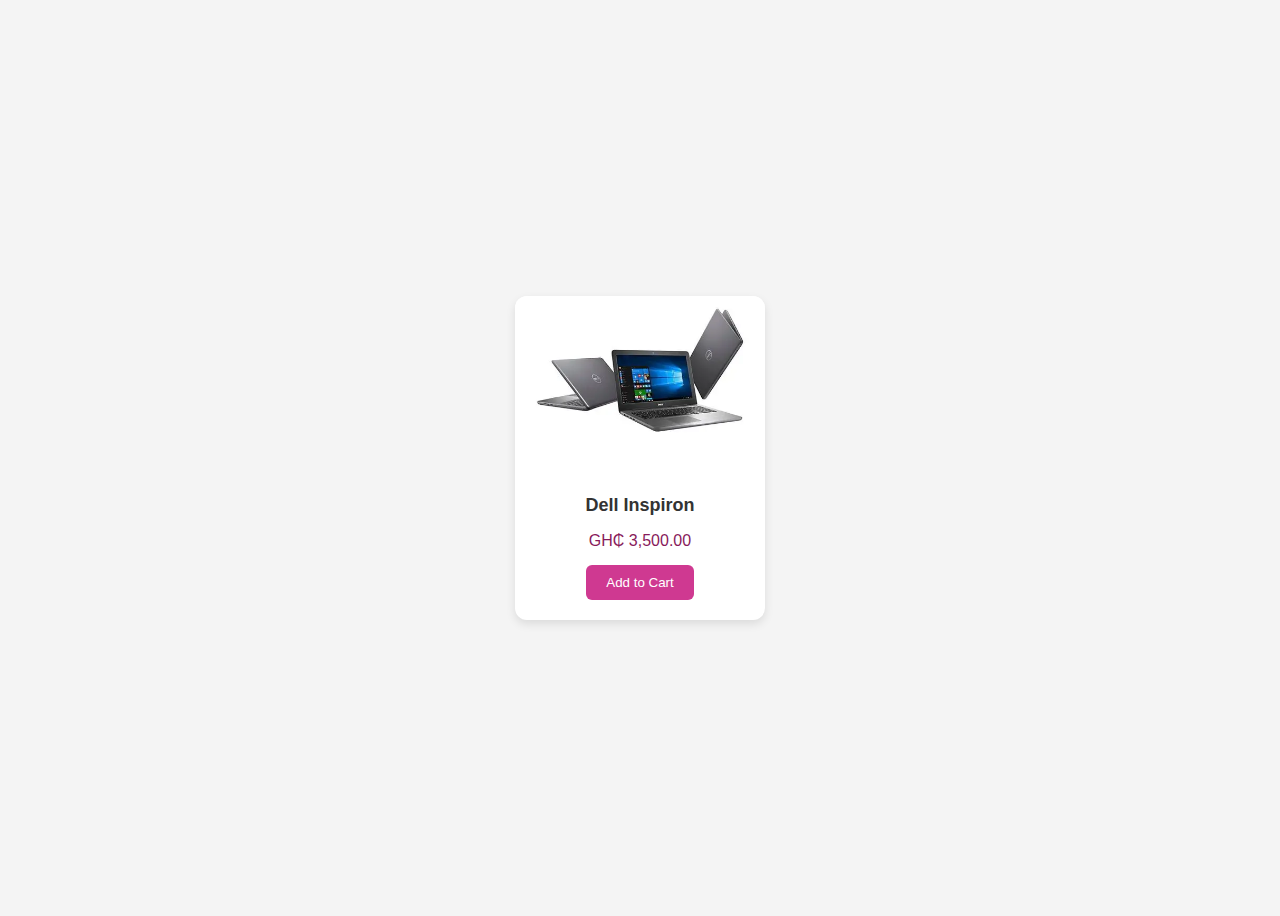
<file: index.html>
<!DOCTYPE html>
<html lang="en">

<head>
    <meta charset="UTF-8">
    <meta name="viewport" content="width=device-width, initial-scale=1.0">

    <title>Product Card</title>

    <link rel="stylesheet" href="style.css">
</head>

<body>

    <div class="card">
        <img src="Product card 2.webp" alt="Product Image">

        <h2>Dell Inspiron</h2>

        <p class="price">GH₵ 3,500.00</p>

        <button class="btn">Add to Cart</button>
    </div>

</body>


</html>
</file>
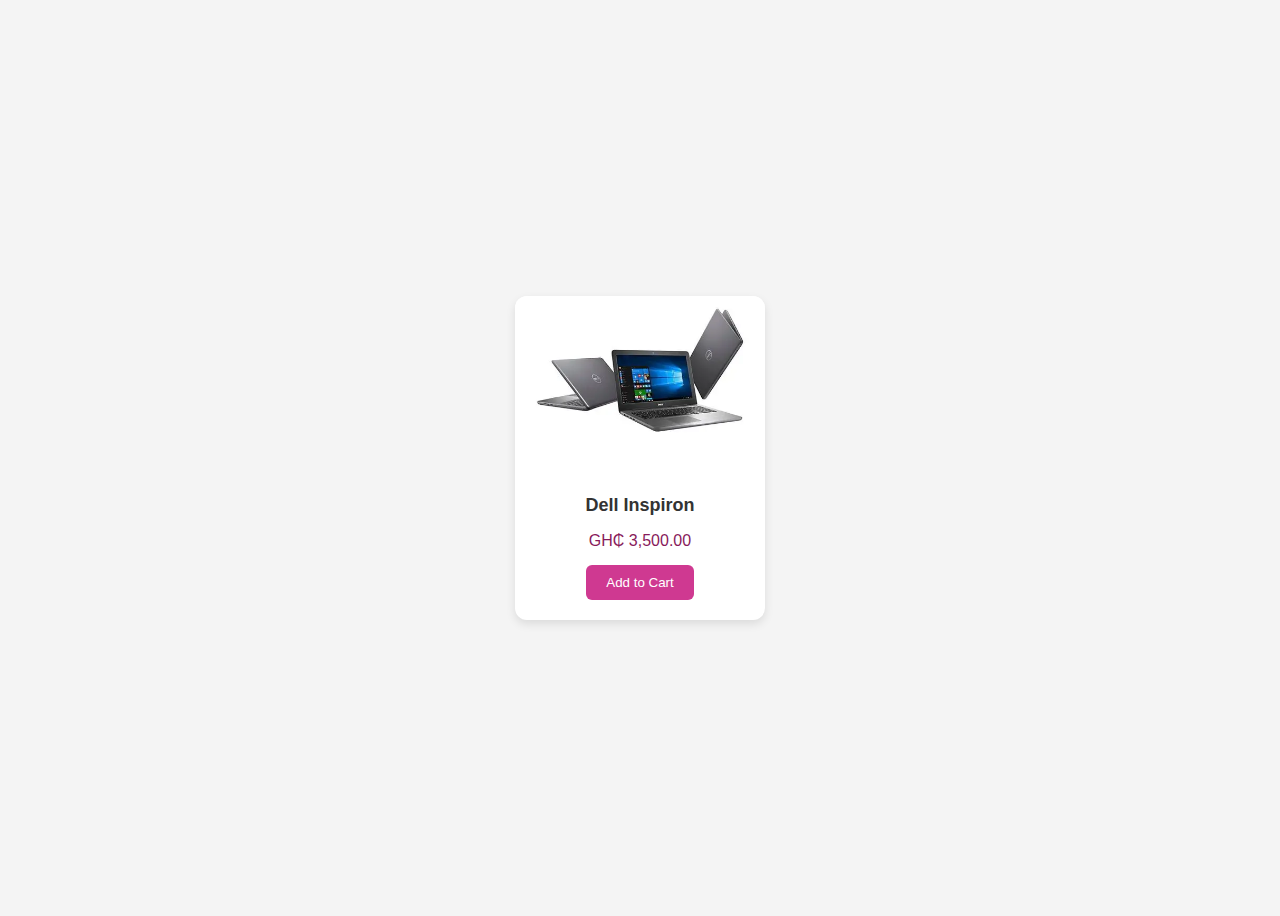
<file: Task 2.html>
<!DOCTYPE html>
<html lang="en">

<head>
    <meta charset="UTF-8">
    <meta name="viewport" content="width=device-width, initial-scale=1.0">

    <title>Product Card</title>

    <link rel="stylesheet" href="Task 2.css">
</head>

<body>

    <div class="card">
        <img src="Product card 2.webp" alt="Product Image">

        <h2>Dell Inspiron</h2>

        <p class="price">GH₵ 3,500.00</p>

        <button class="btn">Add to Cart</button>
    </div>

</body>

</html>
</file>
<file: style.css>
body {
    font-family: Arial, sans-serif;
    background: #f4f4f4;
    display: flex;
    justify-content: center;
    align-items: center;
    height: 100vh;
}

.card {
    background: #fff;
    border-radius: 12px;
    box-shadow: 0 4px 10px rgba(0, 0, 0, 0.1);
    width: 250px;
    text-align: center;
    overflow: hidden;
    transition: transform 0.2s ease-in-out;
}

.card:hover {
    transform: translateY(-5px);
}

.card img {
    width: 100%;
    height: 180px;
    object-fit: cover;
}

.card h2 {
    font-size: 18px;
    margin: 15px 0 10px;
    color: #333;
}

.price {
    font-size: 16px;
    color: #881b5b;
    margin-bottom: 15px;
}

.btn {
    display: inline-block;
    background: #cf3991;
    color: #fff;
    padding: 10px 20px;
    margin-bottom: 20px;
    border: none;
    border-radius: 6px;
    cursor: pointer;
    transition: background 0.3s ease;
}

.btn:hover {
    background: #831957;
}
</file>
<file: Task 2.css>
body {
    font-family: Arial, sans-serif;
    background: #f4f4f4;
    display: flex;
    justify-content: center;
    align-items: center;
    height: 100vh;
}

.card {
    background: #fff;
    border-radius: 12px;
    box-shadow: 0 4px 10px rgba(0, 0, 0, 0.1);
    width: 250px;
    text-align: center;
    overflow: hidden;
    transition: transform 0.2s ease-in-out;
}

.card:hover {
    transform: translateY(-5px);
}

.card img {
    width: 100%;
    height: 180px;
    object-fit: cover;
}

.card h2 {
    font-size: 18px;
    margin: 15px 0 10px;
    color: #333;
}

.price {
    font-size: 16px;
    color: #881b5b;
    margin-bottom: 15px;
}

.btn {
    display: inline-block;
    background: #cf3991;
    color: #fff;
    padding: 10px 20px;
    margin-bottom: 20px;
    border: none;
    border-radius: 6px;
    cursor: pointer;
    transition: background 0.3s ease;
}

.btn:hover {
    background: #831957;
}
</file>
